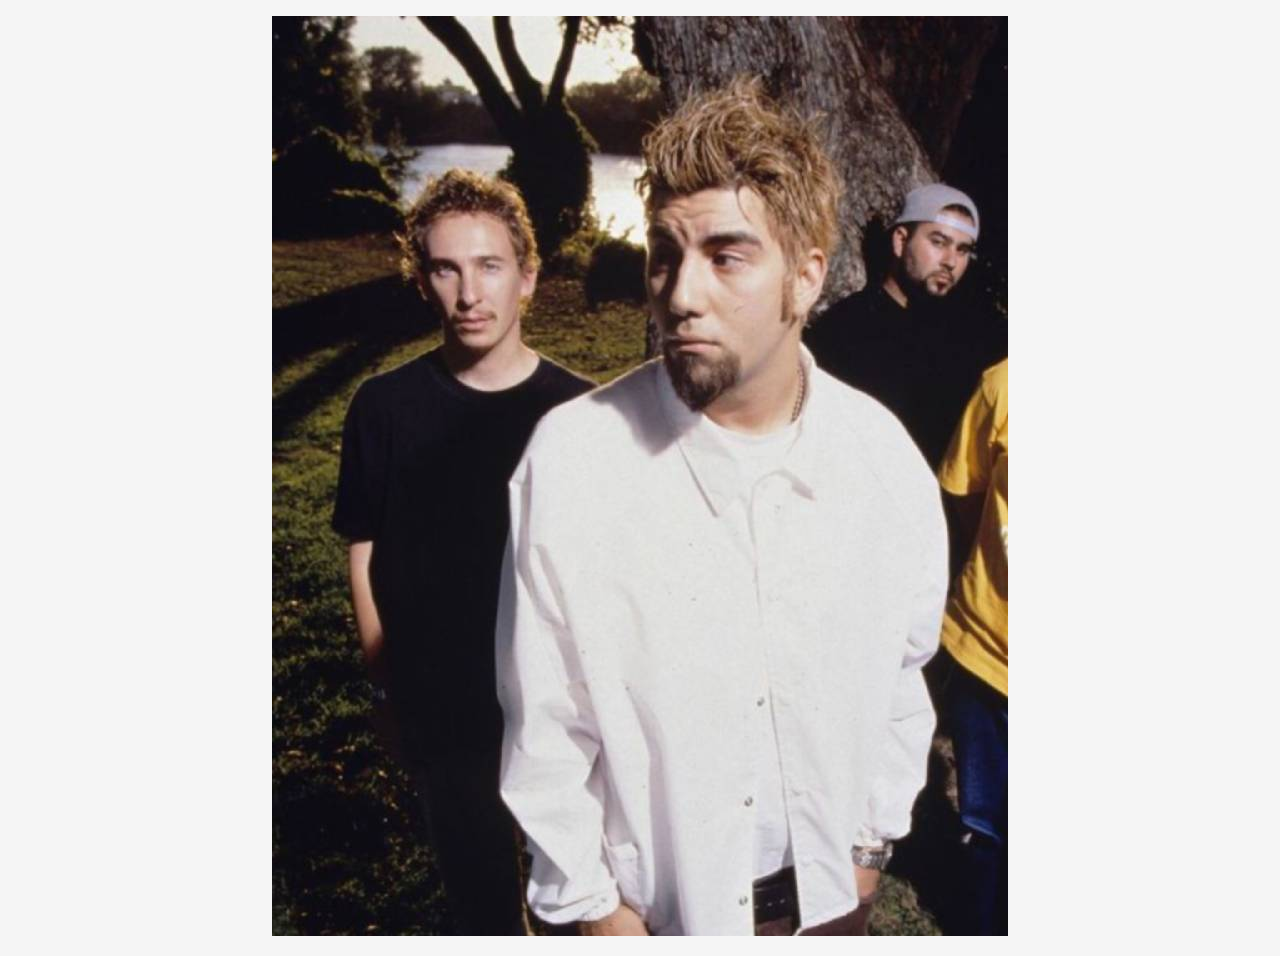
<file: Picture/index.html>
<!DOCTYPE html>
<html lang="en">
<head>
  <meta charset="UTF-8" />
  <meta name="viewport" content="width=device-width, initial-scale=1.0" />
  <title>Responsive Picture Example</title>
  <link rel="stylesheet" href="style.css" />
</head>
<body>

  <figure>
    <picture>
      <source srcset="images/small_image.png" type="image/png" media="(max-width: 600px)">
      <source srcset="images/small_image.png" type="image/png" media="(max-width: 600px)">
      <source srcset="images/large_image.jpg" type="image/jpg">
      <source srcset="images/large_image.jpg" type="image/jpeg">
      
      <img src="images/large_image.jpg" alt="Deftones image">
    </picture>
  </figure>

</body>
</html>
</file>
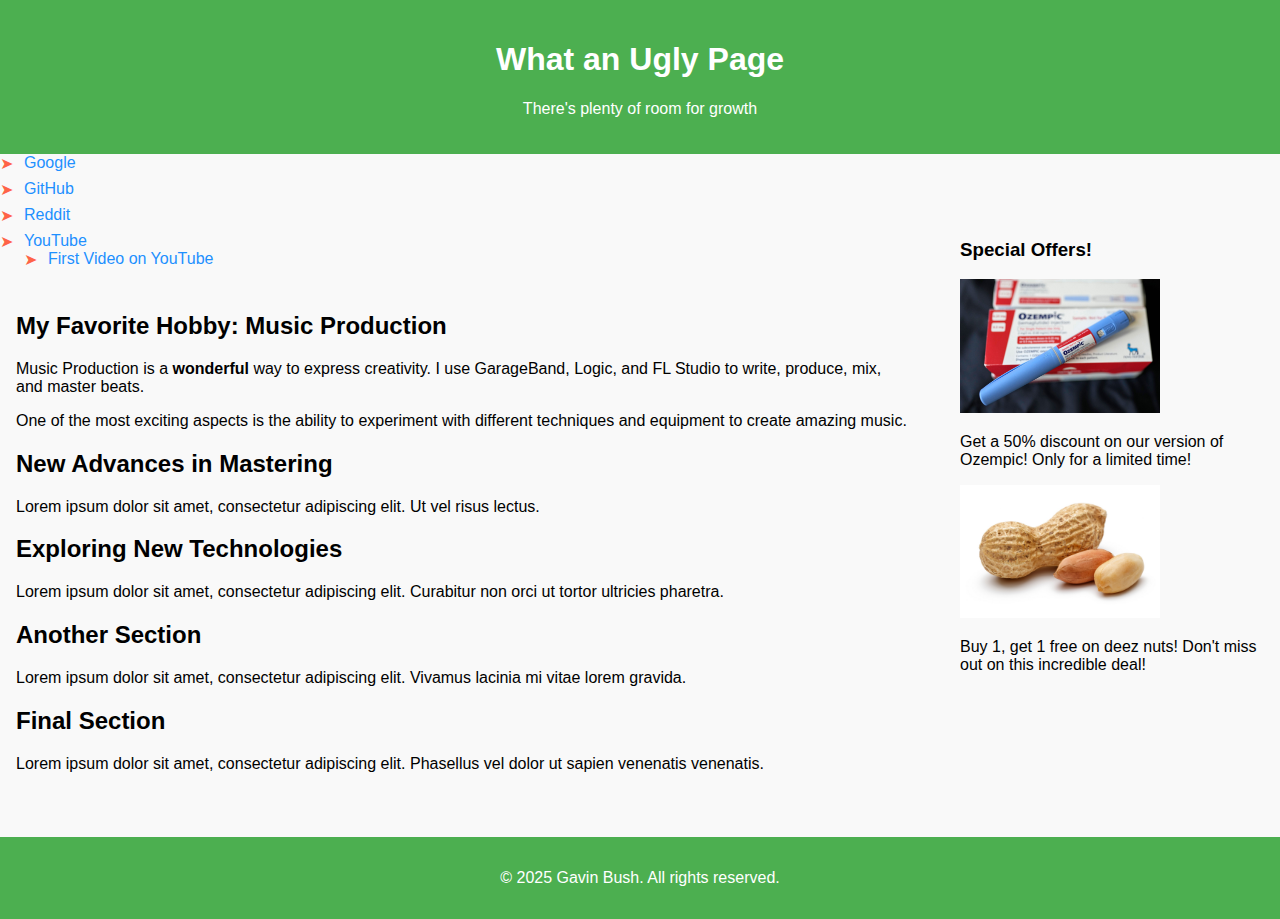
<file: ugly-page.html>
<!DOCTYPE html>
<html lang="en">
<head>
    <meta charset="UTF-8">
    <meta name="viewport" content="width=device-width, initial-scale=1.0">
    <title>What an Ugly Page</title>
    <link rel="stylesheet" href="style.css">
</head>

<body>
    <header>
        <h1>What an Ugly Page</h1>
        <p>There's plenty of room for growth</p>
    </header>

    <nav>
        <ul>
            <li><a href="https://www.google.com" target="_blank" rel="nofollow">Google</a></li>
            <li><a href="https://www.github.com" target="_blank" rel="nofollow">GitHub</a></li>
            <li><a href="https://www.reddit.com" target="_blank" rel="nofollow">Reddit</a></li>
            <li><a href="https://www.youtube.com" target="_blank" rel="nofollow">YouTube</a>
                <ul>
                    <li><a href="https://www.youtube.com/watch?v=jNQXAC9IVRw&vl=en" target="_blank" rel="nofollow">First Video on YouTube</a></li>
                </ul>
            </li>
        </ul>
    </nav>

    <main>

        <section class="primary">
            <article>
                <h2>My Favorite Hobby: Music Production</h2>
                <p>Music Production is a <strong>wonderful</strong> way to express creativity. I use GarageBand, Logic, and FL Studio to write, produce, mix, and master beats.</p>
                <p>One of the most exciting aspects is the ability to experiment with different techniques and equipment to create amazing music.</p>
            </article>

            <section>
                <article>
                    <h2>New Advances in Mastering</h2>
                    <p>Lorem ipsum dolor sit amet, consectetur adipiscing elit. Ut vel risus lectus.</p>
                </article>
            </section>

            <section>
                <article>
                    <h2>Exploring New Technologies</h2>
                    <p>Lorem ipsum dolor sit amet, consectetur adipiscing elit. Curabitur non orci ut tortor ultricies pharetra.</p>
                </article>
            </section>
        </section>

        <section>
            <h2>Another Section</h2>
            <p>Lorem ipsum dolor sit amet, consectetur adipiscing elit. Vivamus lacinia mi vitae lorem gravida.</p>
        </section>

        <section>
            <h2>Final Section</h2>
            <p>Lorem ipsum dolor sit amet, consectetur adipiscing elit. Phasellus vel dolor ut sapien venenatis venenatis.</p>
        </section>
    </main>
    
    <aside>
        <h3>Special Offers!</h3>
        <img src="images/ozempic.jpg" alt="Fake ozempic">
        <p>Get a 50% discount on our version of Ozempic! Only for a limited time!</p>
    
        <img src="images/deez_nuts.jpg" alt="Fake nuts">
        <p>Buy 1, get 1 free on deez nuts! Don't miss out on this incredible deal!</p>
    </aside>

    <footer>
        <p>&copy; 2025 Gavin Bush. All rights reserved.</p>
    </footer>
</body>
</html>
</file>
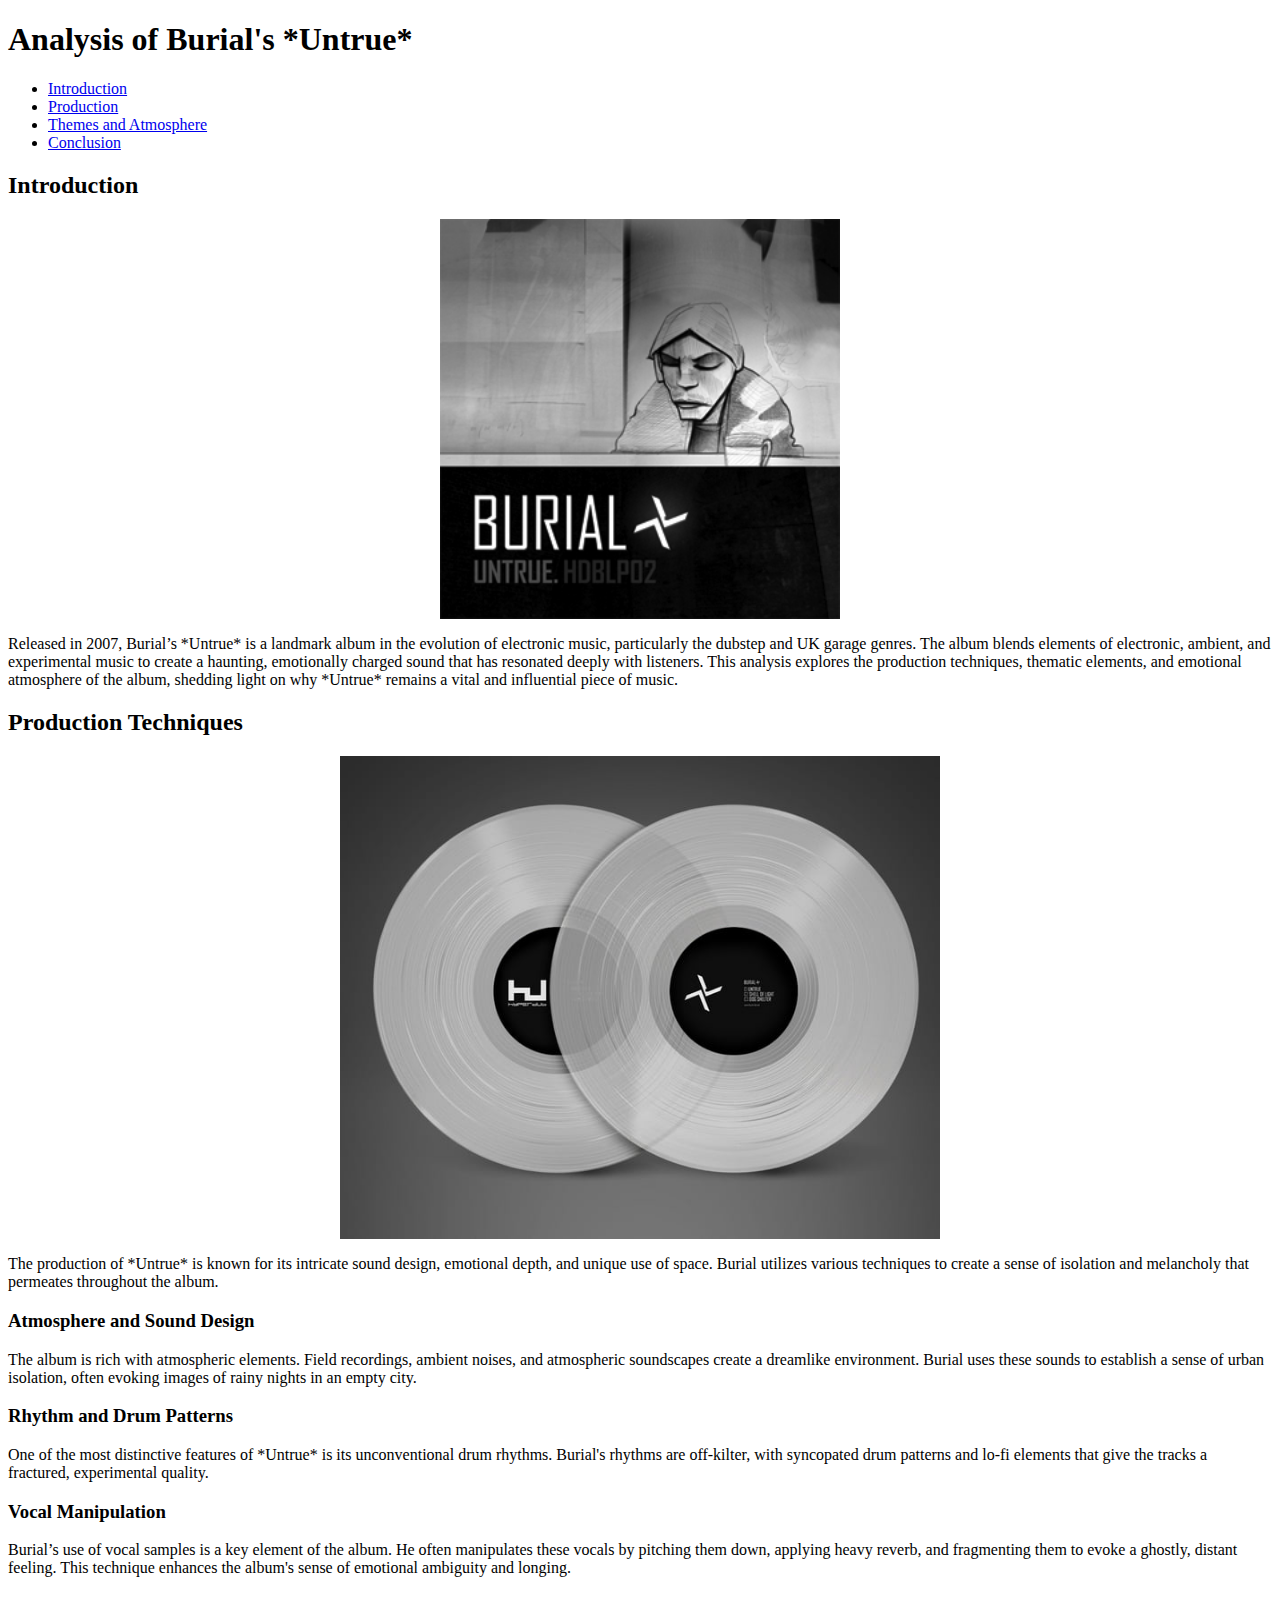
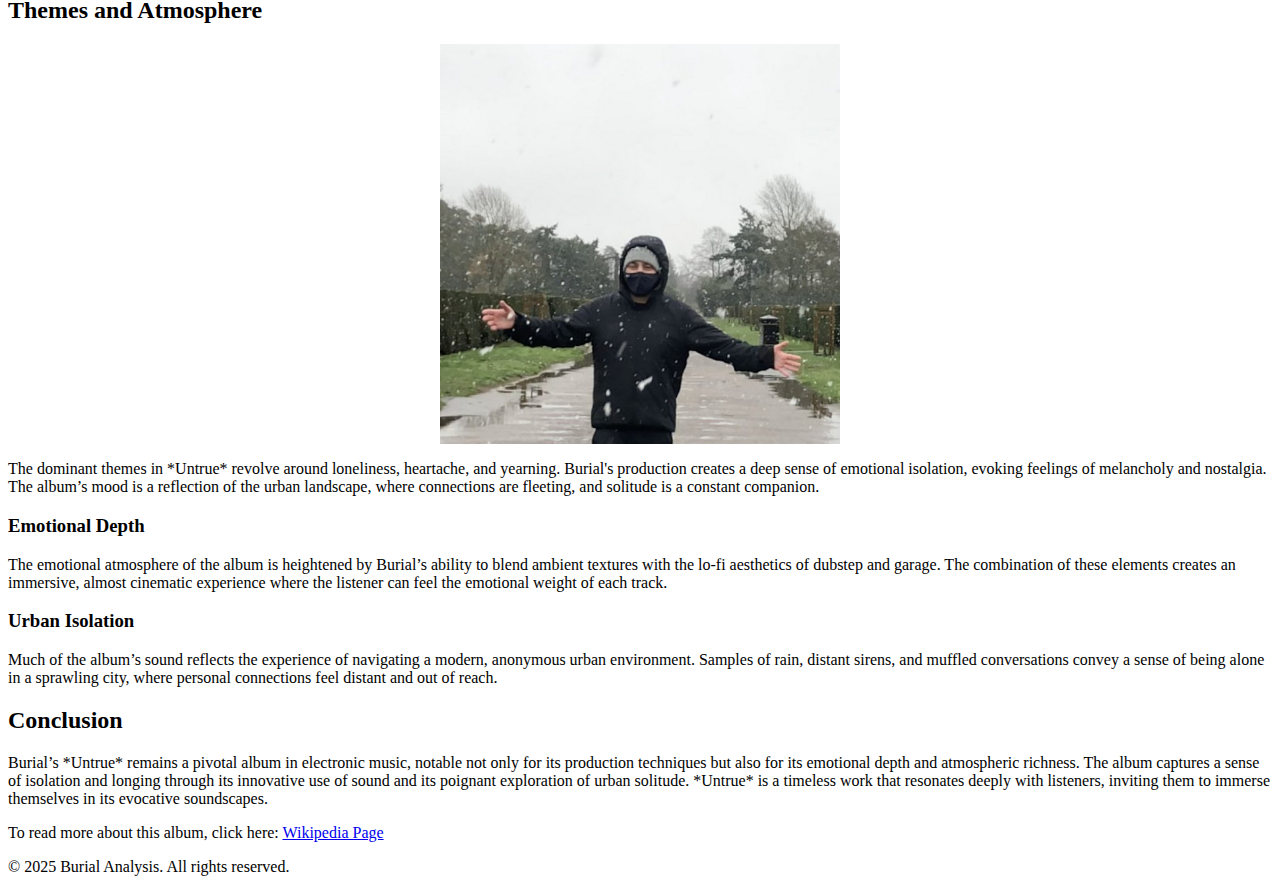
<file: module3/BurialUntrue.html>
<!DOCTYPE html>
<html lang="en">
<head>
    <meta charset="UTF-8">
    <meta name="viewport" content="width=device-width, initial-scale=1.0">
    <meta name="description" content="An in-depth analysis of Burial's album 'Untrue' - exploring production, atmosphere, and emotional depth.">
    <title>Burial's Untrue - Album Analysis</title>
</head>
<body>
    <header>
        <h1>Analysis of Burial's *Untrue*</h1>
        <nav>
            <ul>
                <li><a href="#introduction">Introduction</a></li>
                <li><a href="#production">Production</a></li>
                <li><a href="#themes">Themes and Atmosphere</a></li>
                <li><a href="#conclusion">Conclusion</a></li>
            </ul>
        </nav>
    </header>

    <section id="introduction">
        <h2>Introduction</h2>
	 <img src="images/BurialUntrue.jpg" alt="Album cover of Burial's *Untrue*" style="width:100%; max-width:400px; display:block; margin:auto;">
        <p>
            Released in 2007, Burial’s *Untrue* is a landmark album in the evolution of electronic music, particularly the dubstep and UK garage genres. 
	    The album blends elements of electronic, ambient, and experimental music to create a haunting, emotionally charged sound that has resonated deeply with listeners. 
	    This analysis explores the production techniques, thematic elements, and emotional atmosphere of the album, shedding light on why *Untrue* remains a vital and influential piece of music.
        </p>
    </section>

    <section id="production">
        <h2>Production Techniques</h2>
	 <img src="images/0037480988_71.jpg" alt="Untrue Vinyl" style="width:100%; max-width:600px; display:block; margin:auto;">
        <p>
            The production of *Untrue* is known for its intricate sound design, emotional depth, and unique use of space. 
	    Burial utilizes various techniques to create a sense of isolation and melancholy that permeates throughout the album. 
        </p>

        <h3>Atmosphere and Sound Design</h3>
        <p>
            The album is rich with atmospheric elements. Field recordings, ambient noises, and atmospheric soundscapes create a dreamlike environment.
	    Burial uses these sounds to establish a sense of urban isolation, often evoking images of rainy nights in an empty city.
        </p>

        <h3>Rhythm and Drum Patterns</h3>
        <p>
            One of the most distinctive features of *Untrue* is its unconventional drum rhythms. 
	    Burial's rhythms are off-kilter, with syncopated drum patterns and lo-fi elements that give the tracks a fractured, experimental quality.
        </p>

        <h3>Vocal Manipulation</h3>
        <p>
            Burial’s use of vocal samples is a key element of the album. He often manipulates these vocals by pitching them down, applying heavy reverb, and fragmenting them to evoke a ghostly, distant feeling. 
            This technique enhances the album's sense of emotional ambiguity and longing.
        </p>
    </section>

    <section id="themes">
        <h2>Themes and Atmosphere</h2>
	  <img src="images/ab6761610000e5eb4be7334b7aed9ca32a732aeb.jfif" alt="Burial - The artist behind *Untrue*" style="width:100%; max-width:400px; display:block; margin:auto;">
        <p>
            The dominant themes in *Untrue* revolve around loneliness, heartache, and yearning. 
	    Burial's production creates a deep sense of emotional isolation, evoking feelings of melancholy and nostalgia. 
	    The album’s mood is a reflection of the urban landscape, where connections are fleeting, and solitude is a constant companion.
        </p>

        <h3>Emotional Depth</h3>
        <p>
            The emotional atmosphere of the album is heightened by Burial’s ability to blend ambient textures with the lo-fi aesthetics of dubstep and garage. 
	    The combination of these elements creates an immersive, almost cinematic experience where the listener can feel the emotional weight of each track.
        </p>

        <h3>Urban Isolation</h3>
        <p>
            Much of the album’s sound reflects the experience of navigating a modern, anonymous urban environment. 
            Samples of rain, distant sirens, and muffled conversations convey a sense of being alone in a sprawling city, where personal connections feel distant and out of reach.
        </p>
    </section>

    <section id="conclusion">
        <h2>Conclusion</h2>
        <p>
            Burial’s *Untrue* remains a pivotal album in electronic music, notable not only for its production techniques but also for its emotional depth and atmospheric richness. 
	    The album captures a sense of isolation and longing through its innovative use of sound and its poignant exploration of urban solitude. 
	    *Untrue* is a timeless work that resonates deeply with listeners, inviting them to immerse themselves in its evocative soundscapes.
        </p>
    </section>

    <footer>
        <p>To read more about this album, click here: <a href="https://en.wikipedia.org/wiki/Untrue_(album)" target="_blank">Wikipedia Page</a></p>
        <p>&copy; 2025 Burial Analysis. All rights reserved.</p>
    </footer>
</body>
</html>
</file>
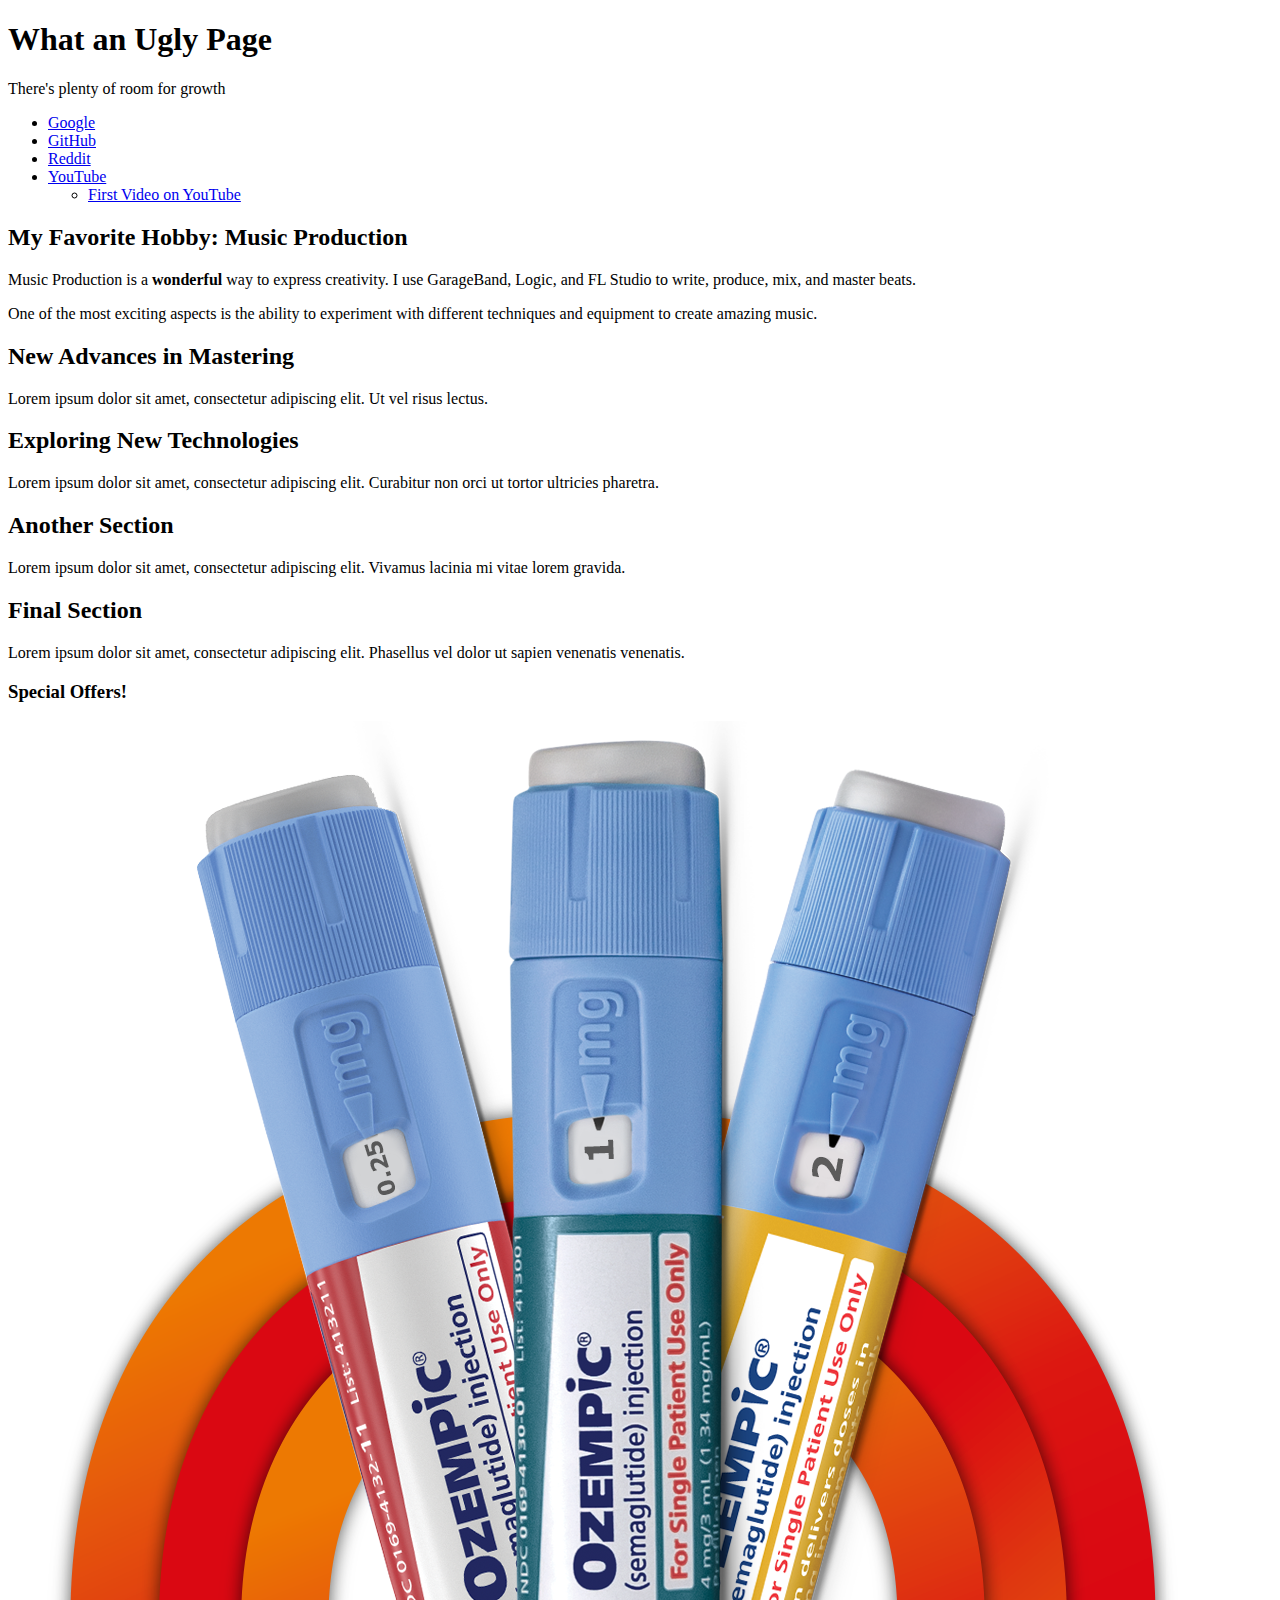
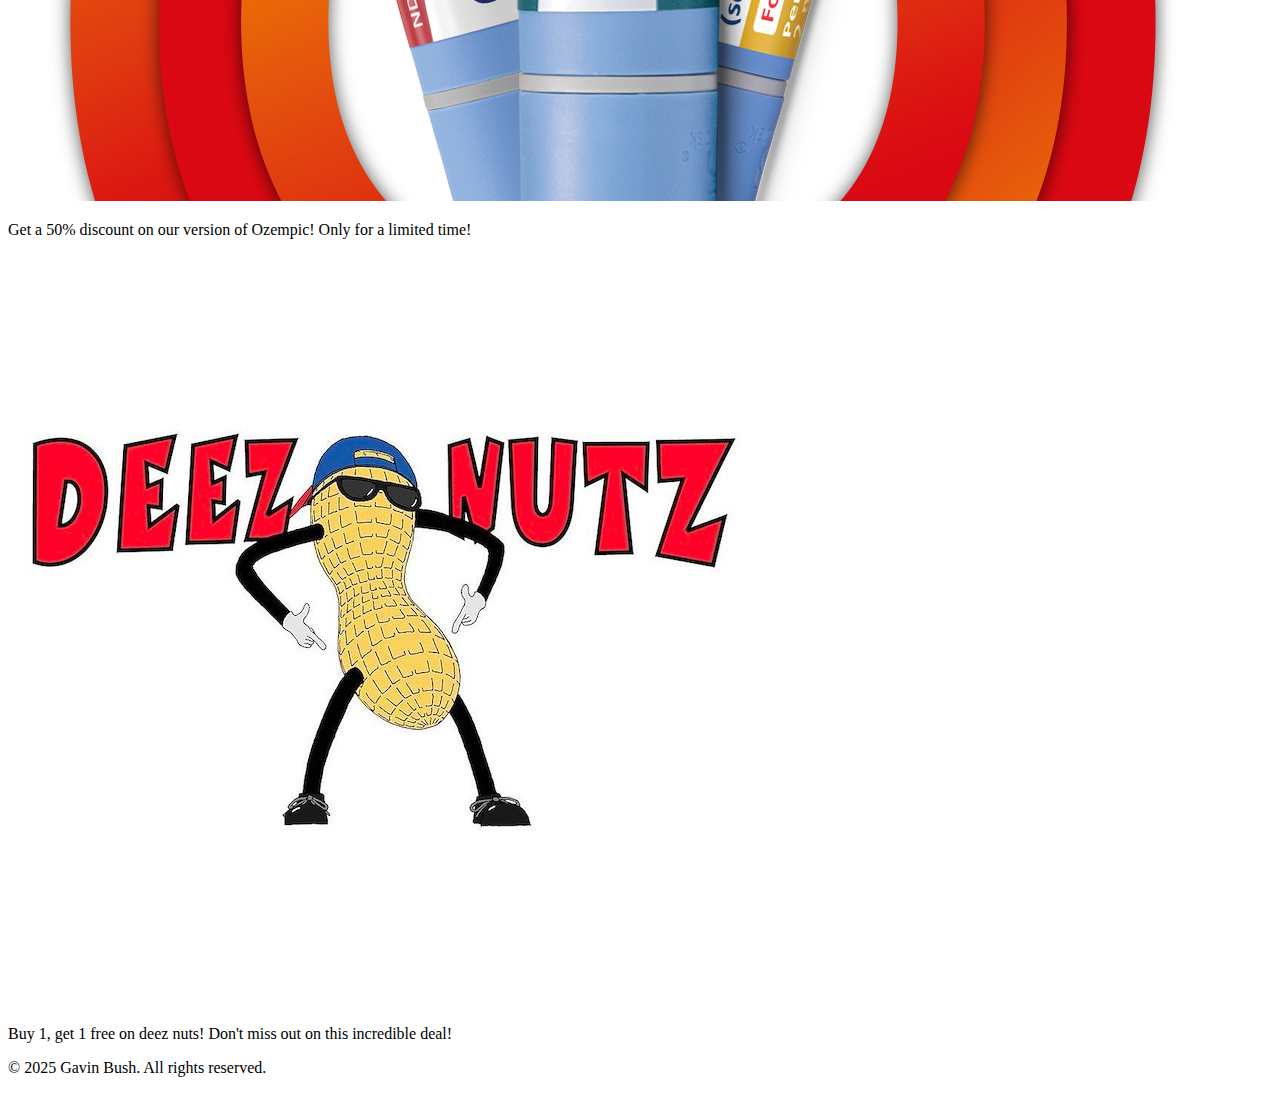
<file: module3/Ugly_page.html>
<!DOCTYPE html>
<html lang="en">
<head>
    <meta charset="UTF-8">
    <meta name="viewport" content="width=device-width, initial-scale=1.0">
    <title>What an Ugly Page</title>
</head>

<body>
    <header>
        <h1>What an Ugly Page</h1>
        <p>There's plenty of room for growth</p>
    </header>

    <nav>
        <ul>
            <li><a href="https://www.google.com" target="_blank" rel="nofollow">Google</a></li>
            <li><a href="https://www.github.com" target="_blank" rel="nofollow">GitHub</a></li>
            <li><a href="https://www.reddit.com" target="_blank" rel="nofollow">Reddit</a></li>
            <li><a href="https://www.youtube.com" target="_blank" rel="nofollow">YouTube</a>
                <ul>
                    <li><a href="https://www.youtube.com/watch?v=jNQXAC9IVRw&vl=en" target="_blank" rel="nofollow">First Video on YouTube</a></li>
                </ul>
            </li>
        </ul>
    </nav>

    <main>

        <section class="primary">
            <article>
                <h2>My Favorite Hobby: Music Production</h2>
                <p>Music Production is a <strong>wonderful</strong> way to express creativity. I use GarageBand, Logic, and FL Studio to write, produce, mix, and master beats.</p>
                <p>One of the most exciting aspects is the ability to experiment with different techniques and equipment to create amazing music.</p>
            </article>

            <section>
                <article>
                    <h2>New Advances in Mastering</h2>
                    <p>Lorem ipsum dolor sit amet, consectetur adipiscing elit. Ut vel risus lectus.</p>
                </article>
            </section>

            <section>
                <article>
                    <h2>Exploring New Technologies</h2>
                    <p>Lorem ipsum dolor sit amet, consectetur adipiscing elit. Curabitur non orci ut tortor ultricies pharetra.</p>
                </article>
            </section>
        </section>

        <section>
            <h2>Another Section</h2>
            <p>Lorem ipsum dolor sit amet, consectetur adipiscing elit. Vivamus lacinia mi vitae lorem gravida.</p>
        </section>

        <section>
            <h2>Final Section</h2>
            <p>Lorem ipsum dolor sit amet, consectetur adipiscing elit. Phasellus vel dolor ut sapien venenatis venenatis.</p>
        </section>
    </main>
    
    <aside>
        <h3>Special Offers!</h3>
        <img src="images/img-dosing-header-mobile.png" alt="Fake ozempic">
        <p>Get a 50% discount on our version of Ozempic! Only for a limited time!</p>
    
        <img src="images/208_750x750_Front_Color-NA.jpg" alt="Fake nuts">
        <p>Buy 1, get 1 free on deez nuts! Don't miss out on this incredible deal!</p>
    </aside>

    <footer>
        <p>&copy; 2025 Gavin Bush. All rights reserved.</p>
    </footer>
</body>
</html>
</file>
<file: Picture/style.css>
body {
    margin: 0;
    padding: 0;
    font-family: sans-serif;
    display: flex;
    justify-content: center;
    align-items: center;
    min-height: 100vh;
    background-color: #f5f5f5;
  }
  
  figure {
    text-align: center;
  }
  
  img {
    max-width: 100%;
    height: auto;
  }
</file>
<file: style.css>
/*  */
body {
    margin: 0;
    font-family: Arial, sans-serif;
    background-color: #f9f9f9;
}

.wrapper {
    display: flex;
    max-width: 1200px;
    margin: 0 auto;
    padding: 1rem;
    gap: 2rem;
    flex-direction: column; /* Stack header, content, and footer vertically */
}

header {
    background-color: #4caf50;
    color: white;
    padding: 20px;
    text-align: center;
}

nav ul {
    list-style-type: none;
    padding: 0;
    margin: 0;
}

nav ul li {
    position: relative;
    margin-bottom: 0.5rem;
    padding-left: 1.5rem;
}

nav ul li::before {
    content: "➤";
    color: #ff6347;
    font-size: 1rem;
    position: absolute;
    left: 0;
    top: 0;
}

nav a {
    color: #1e90ff;
    text-decoration: none;
    transition: color 0.3s;
}

nav a:hover {
    color: #32cd32;
}

nav a:visited {
    color: #8a2be2;
}

nav a:active {
    color: #ff4500;
}

.container {
    display: flex;
    flex: 1;
    background-color: white; 
}

main {
    width: calc(70% - 1px);
    padding: 1rem;

}

aside {
    width: 300px; 
    padding: 20px; 
    position: absolute;
    right: 0;
    top: 200px;

}

footer {
    background-color: #4caf50;
    color: white;
    text-align: center;
    padding: 1rem;
    margin-top: 2rem;
}

img {
    width: 200px;
    height: auto;
}
</file>
